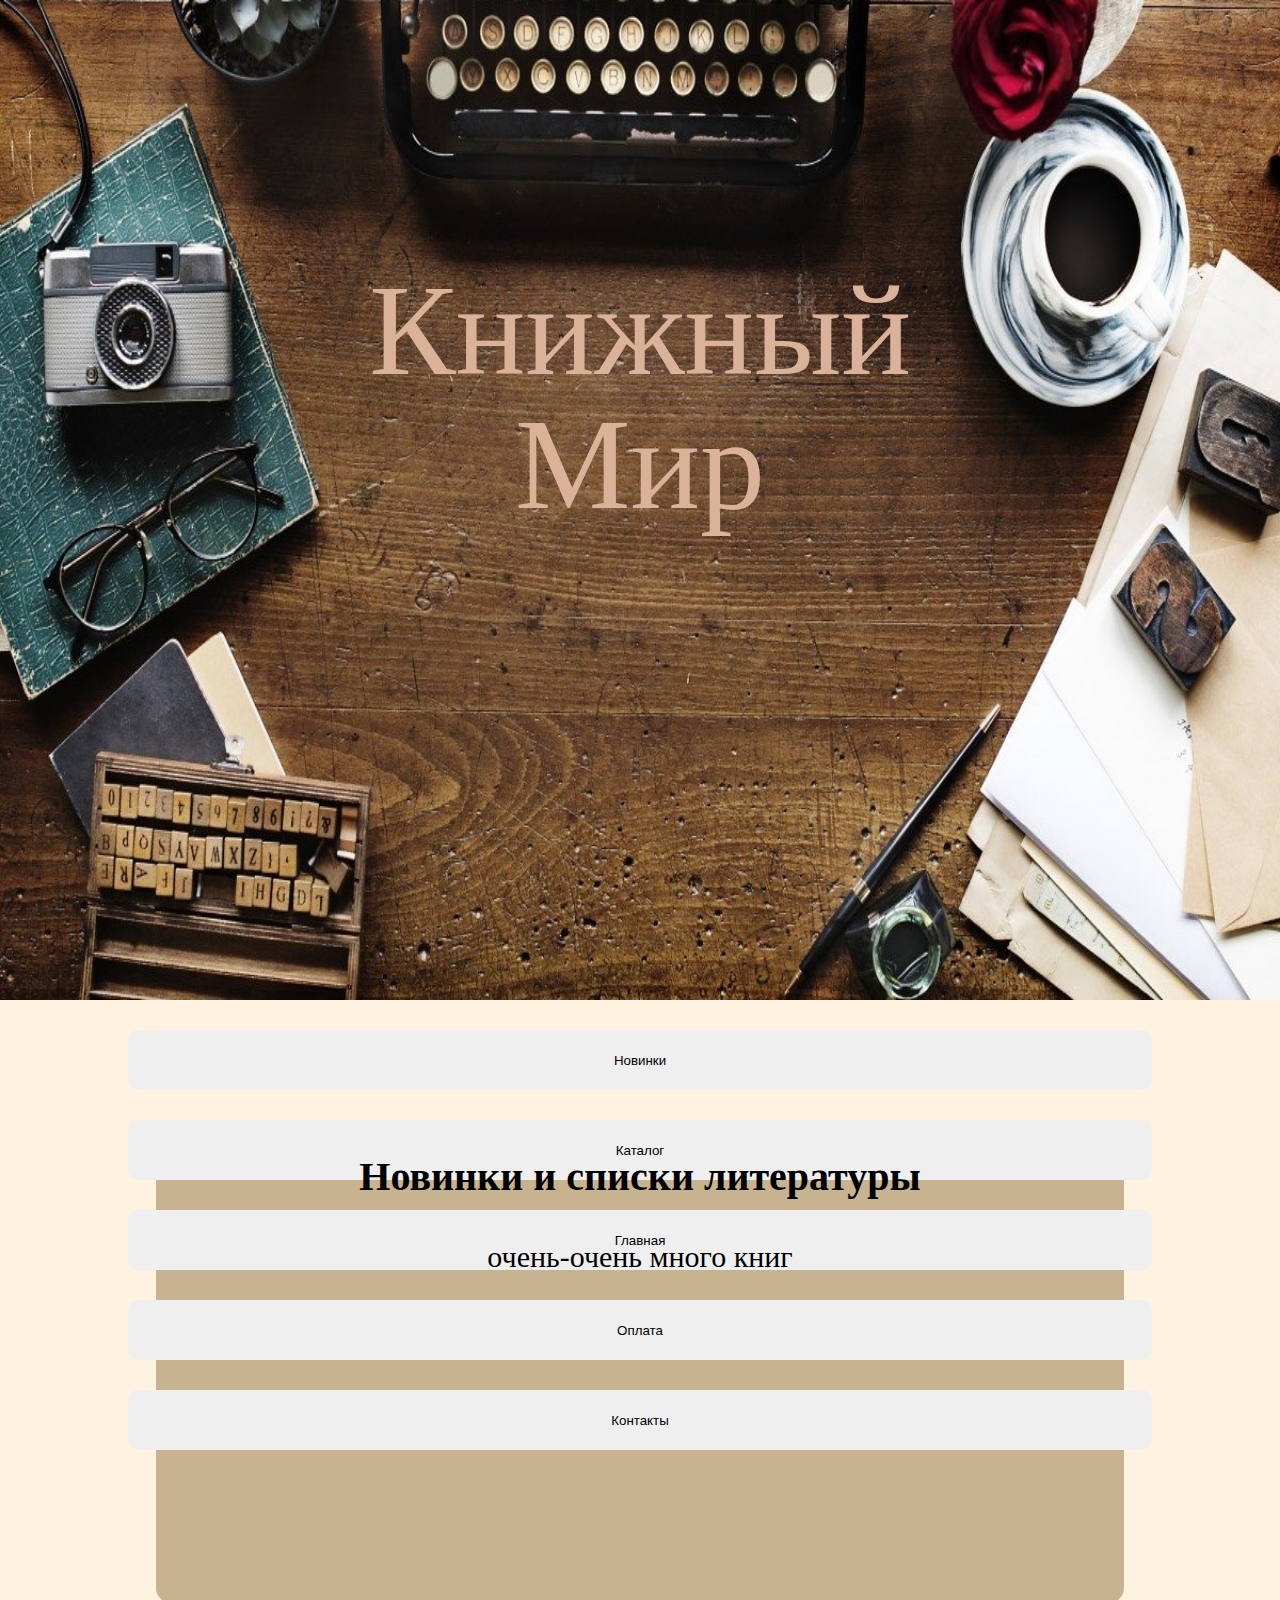
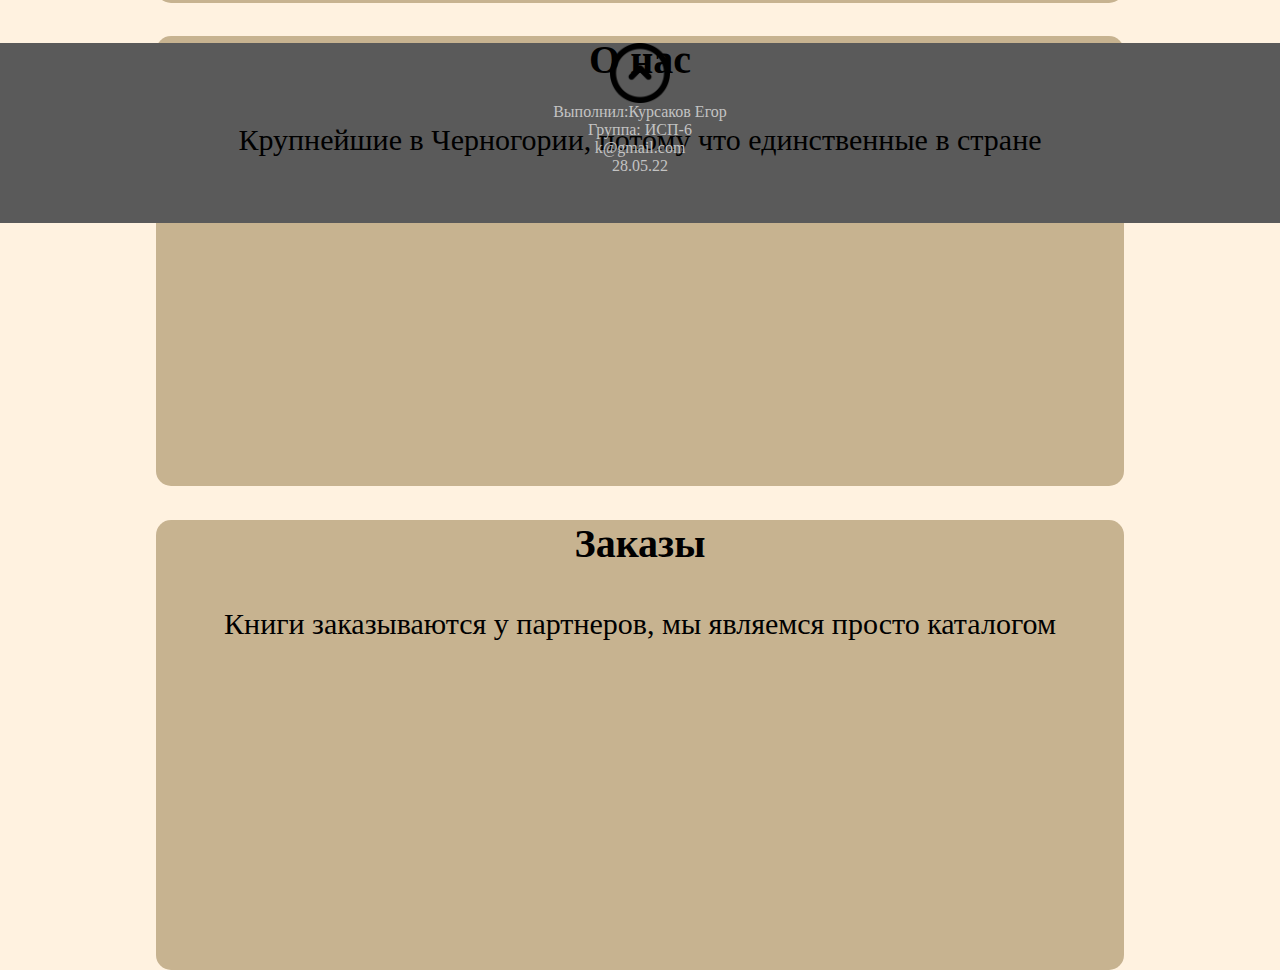
<file: index.html>
<html>
<head>
    <title>Главная</title>
    <link href="https://cdn.jsdelivr.net/npm/bootstrap@5.1.3/dist/css/bootstrap.min.css" rel="stylesheet" integrity="sha384-1BmE4kWBq78iYhFldvKuhfTAU6auU8tT94WrHftjDbrCEXSU1oBoqyl2QvZ6jIW3" crossorigin="anonymous">

    <link  rel="stylesheet" type="text/css"  href="ind.css">
</head>
<body>
    
   <div class="content-img">
       <br> <br>  <br> <br> <br> <br> <br> <br> <br> <br> <br> <br> <br> <br> <br> <br> <br>
       <div class="logo">Книжный</div>
       <br> <br>
       <div class="logo1">Мир</div>
  
   </div>

   <div class="container-fluid content2">

    <div class="row row1">
        <div class="col centtr but2"><a href="new.html" target="_blank"><button>Новинки</button></a> </div>
        <div class="col centtr but1"><a href="katalog.html" target="_blank"><button>Каталог</button></a></div>
        <div class="col centtr but2"><a href="index.html" target="_blank"><button>Главная</button></a></div>
        <div class="col centtr but1"><a href="oplata.html" target="_blank"><button>Оплата</button></a></div>
        <div class="col centtr but2"><a href="kont.html" target="_blank"><button>Контакты</button></a></div>
        
   
    </div>
    <div class="row row2">
        <div class="col-4 centtr "><div class="container block1">
            <h2 >Новинки и списки литературы</h2>
            <p>  очень-очень много книг </p>
            
          </div></div>
        <div class="col-4 centtr "><div class="container block2">   <h2>О нас</h2>
            <p>Крупнейшие в Черногории, потому что единственные в стране</p>
            </div></div>
        <div class="col-4 centtr "><div class="container block3">   <h2>Заказы</h2>
            <p> Книги заказываются у партнеров, мы являемся просто каталогом</p>
            </div></div>
    </div>

  </div>


  <footer>
  
    <div class="container-fluid" style="width:96% ;margin-left:2%;text-align: center;color: rgb(195, 195, 195);">
<div class="row">
    <div class="col mt-4"> <a href="#"> <img src="images/vv.png" alt="" style="width: 60px;"></a></div>
    <div class="col mt-5"></div>
<div class="col mt-5">Выполнил:Курсаков Егор </div>
<div class="col mt-5">Группа: ИСП-6  </div>
<div class="col mt-5">k@gmail.com</div>
<div class="col mt-5">28.05.22</div>
<div class="col mt-5"></div><div class="col mt-5"></div>
</div>

    </div>

</footer>


















    <script src="https://cdn.jsdelivr.net/npm/@popperjs/core@2.10.2/dist/umd/popper.min.js" integrity="sha384-7+zCNj/IqJ95wo16oMtfsKbZ9ccEh31eOz1HGyDuCQ6wgnyJNSYdrPa03rtR1zdB" crossorigin="anonymous"></script>
    <script src="https://cdn.jsdelivr.net/npm/bootstrap@5.1.3/dist/js/bootstrap.min.js" integrity="sha384-QJHtvGhmr9XOIpI6YVutG+2QOK9T+ZnN4kzFN1RtK3zEFEIsxhlmWl5/YESvpZ13" crossorigin="anonymous"></script>
   
</body>
</html>
</file>
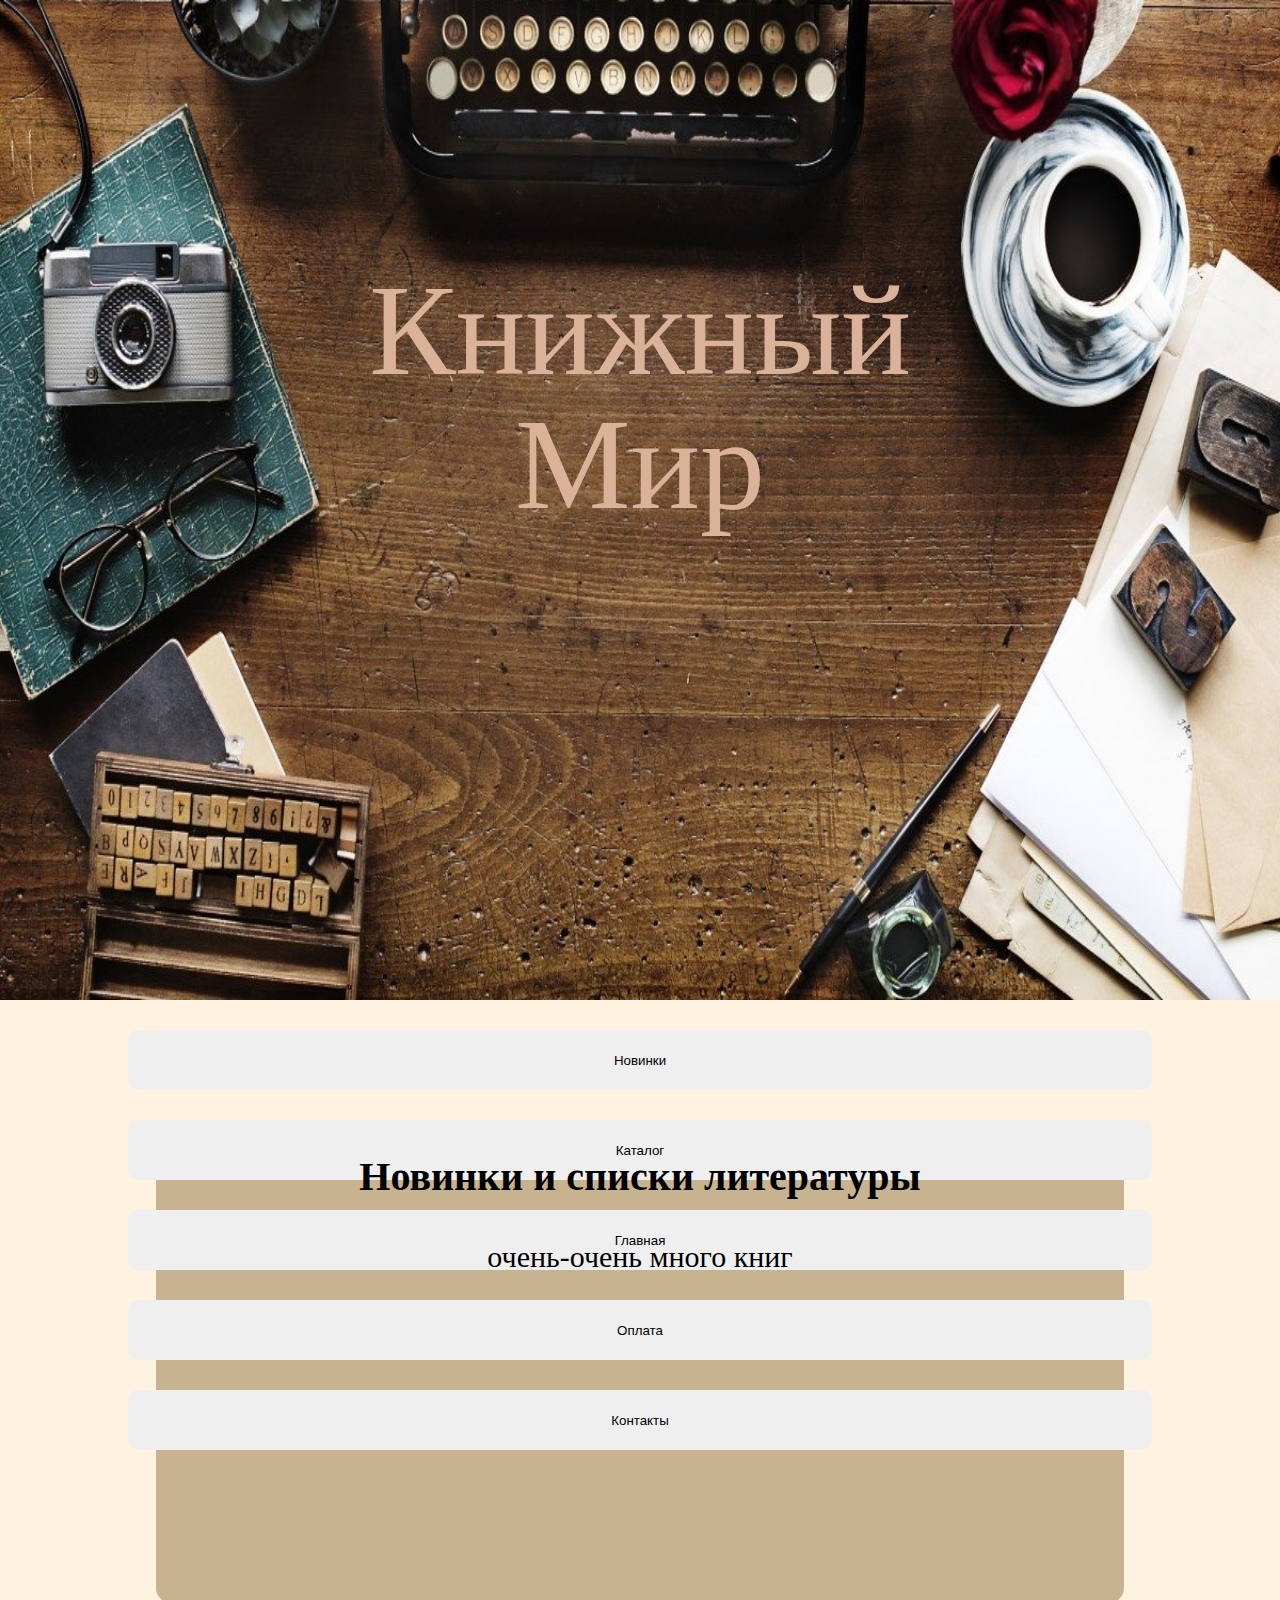
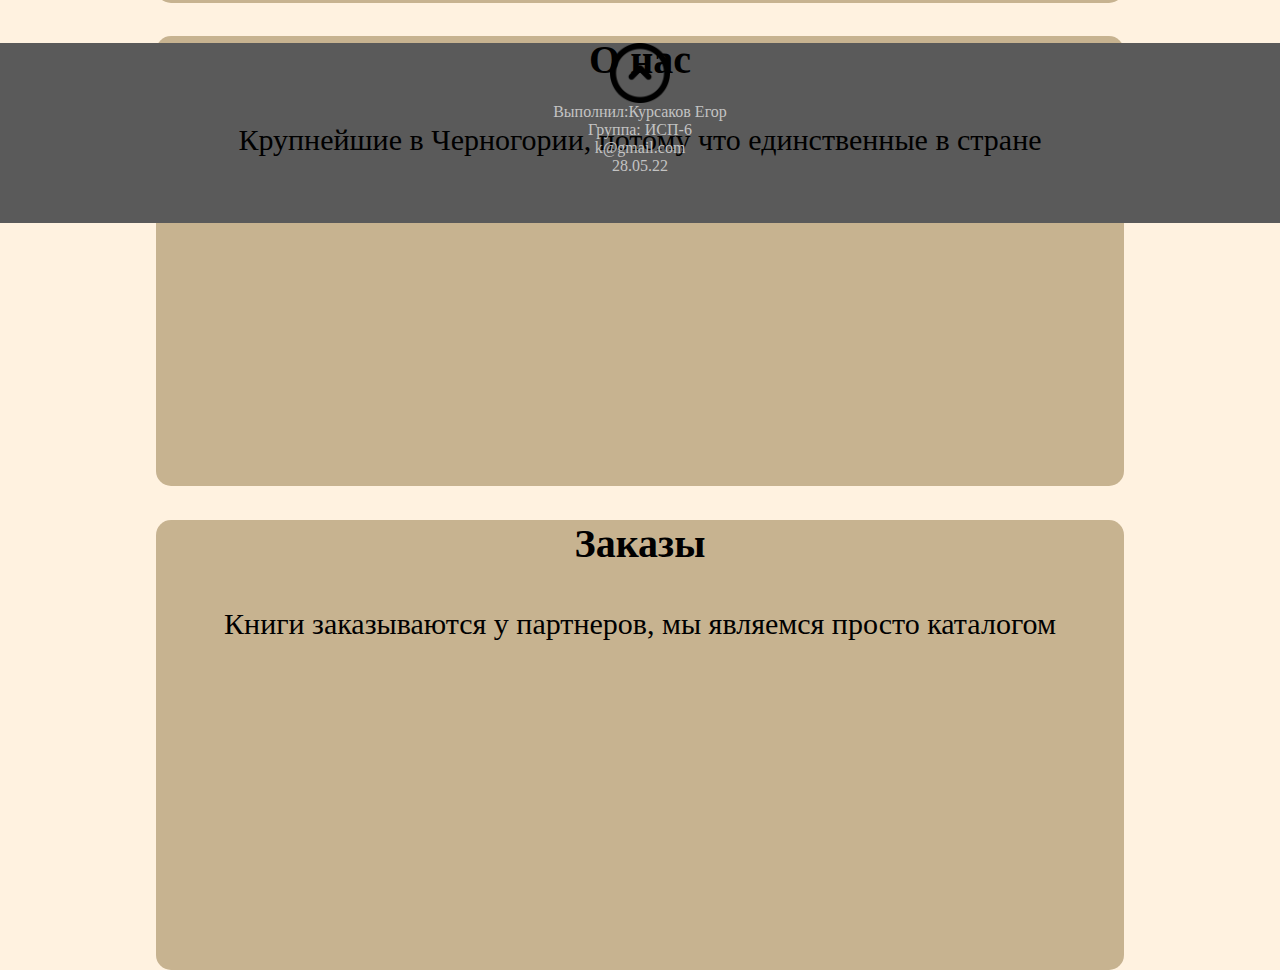
<file: home.html>
<html>
<head>
    <meta charset="UTF-8">
    <title>Главная</title>
    <link href="https://cdn.jsdelivr.net/npm/bootstrap@5.1.3/dist/css/bootstrap.min.css" rel="stylesheet" integrity="sha384-1BmE4kWBq78iYhFldvKuhfTAU6auU8tT94WrHftjDbrCEXSU1oBoqyl2QvZ6jIW3" crossorigin="anonymous">

    <link  rel="stylesheet" type="text/css"  href="ind.css">
</head>
<body>
    
   <div class="content-img">
       <br> <br>  <br> <br> <br> <br> <br> <br> <br> <br> <br> <br> <br> <br> <br> <br> <br>
       <div class="logo">Книжный</div>
       <br> <br>
       <div class="logo1">Мир</div>
  
   </div>

   <div class="container-fluid content2">

    <div class="row row1">
        <div class="col centtr but2"><a href="new.html" target="_blank"><button>Новинки</button></a> </div>
        <div class="col centtr but1"><a href="katalog.html" target="_blank"><button>Каталог</button></a></div>
        <div class="col centtr but2"><a href="home.html" target="_blank"><button>Главная</button></a></div>
        <div class="col centtr but1"><a href="oplata.html" target="_blank"><button>Оплата</button></a></div>
        <div class="col centtr but2"><a href="kont.html" target="_blank"><button>Контакты</button></a></div>
        
   
    </div>
    <div class="row row2">
        <div class="col-4 centtr "><div class="container block1">
            <h2 >Новинки и списки литературы</h2>
            <p>  очень-очень много книг </p>
            
          </div></div>
        <div class="col-4 centtr "><div class="container block2">   <h2>О нас</h2>
            <p>Крупнейшие в Черногории, потому что единственные в стране</p>
            </div></div>
        <div class="col-4 centtr "><div class="container block3">   <h2>Заказы</h2>
            <p> Книги заказываются у партнеров, мы являемся просто каталогом</p>
            </div></div>
    </div>

  </div>


  <footer>
  
    <div class="container-fluid" style="width:96% ;margin-left:2%;text-align: center;color: rgb(195, 195, 195);">
<div class="row">
    <div class="col mt-4"> <a href="#"> <img src="images/vv.png" alt="" style="width: 60px;"></a></div>
    <div class="col mt-5"></div>
<div class="col mt-5">Выполнил:Курсаков Егор </div>
<div class="col mt-5">Группа: ИСП-6  </div>
<div class="col mt-5">k@gmail.com</div>
<div class="col mt-5">28.05.22</div>
<div class="col mt-5"></div><div class="col mt-5"></div>
</div>

    </div>

</footer>


















    <script src="https://cdn.jsdelivr.net/npm/@popperjs/core@2.10.2/dist/umd/popper.min.js" integrity="sha384-7+zCNj/IqJ95wo16oMtfsKbZ9ccEh31eOz1HGyDuCQ6wgnyJNSYdrPa03rtR1zdB" crossorigin="anonymous"></script>
    <script src="https://cdn.jsdelivr.net/npm/bootstrap@5.1.3/dist/js/bootstrap.min.js" integrity="sha384-QJHtvGhmr9XOIpI6YVutG+2QOK9T+ZnN4kzFN1RtK3zEFEIsxhlmWl5/YESvpZ13" crossorigin="anonymous"></script>
   
</body>
</html>
</file>
<file: ind.css>
body {padding: 0px; margin: 0px;height: 100%; width: 100%;background-color:  rgb(255, 242, 224);
  }
a {text-decoration: none; }

.content-img{width: 100%;background-image:url(images/back1.jpg);  background-size:100% 100%;background-repeat: no-repeat;
    min-height: 1000px;
}




.logo {text-align: center;color: rgb(218, 177, 153);font-family: 'Rouge Script', cursive; font-size: 130px; font-weight: normal; line-height: 48px; margin: 0 0 50px; text-align: center;}

.logo1 {text-align: center;color: rgb(218, 177, 153);font-family: 'Rouge Script', cursive; font-size: 130px; font-weight: normal; line-height: 48px; margin: 0 0 50px; text-align: center;}




    /*        НИЖНИЙ         */
footer{width: 100%; min-height: 20%;background-color: rgb(90, 90, 90);margin-top: 40px;}




h2{font-family: 'Raleway';font-size: 40px;}
p{font-family: 'Raleway';margin-top: 40px;font-size: 30px;}




.content2 {width: 100%;max-height: 80%; }


.row1 {height: 10%;margin-top: 30px;}
.row2 {height: 50%;margin-top: 30px;margin-left: 8%;margin-right: 8%;}
.centtr {text-align: center;height: 100%;}



    /*        КОЛОНКИ     */

    .block1 {background-color: rgb(199, 179, 144); width: 90%; margin-left:5% ;margin-right:5% ;height: 100%;border-radius: 15px;}
    .block2 {background-color: rgb(199, 179, 144);  width: 90%; margin-left:5% ;margin-right:5% ;height: 100%;border-radius: 15px;}
    .block3 {background-color: rgb(199, 179, 144); width: 90%; margin-left:5% ;margin-right:5% ;height: 100%;border-radius: 15px;}
    
button {border-radius: 10px;border: none;width: 80%;height: 60px; transition-property: all;
    transition: all ease 1s;}
button:hover{ transform: translateY(30%) scale(1.20);background-color: rgb(204, 192, 169); }
</file>
